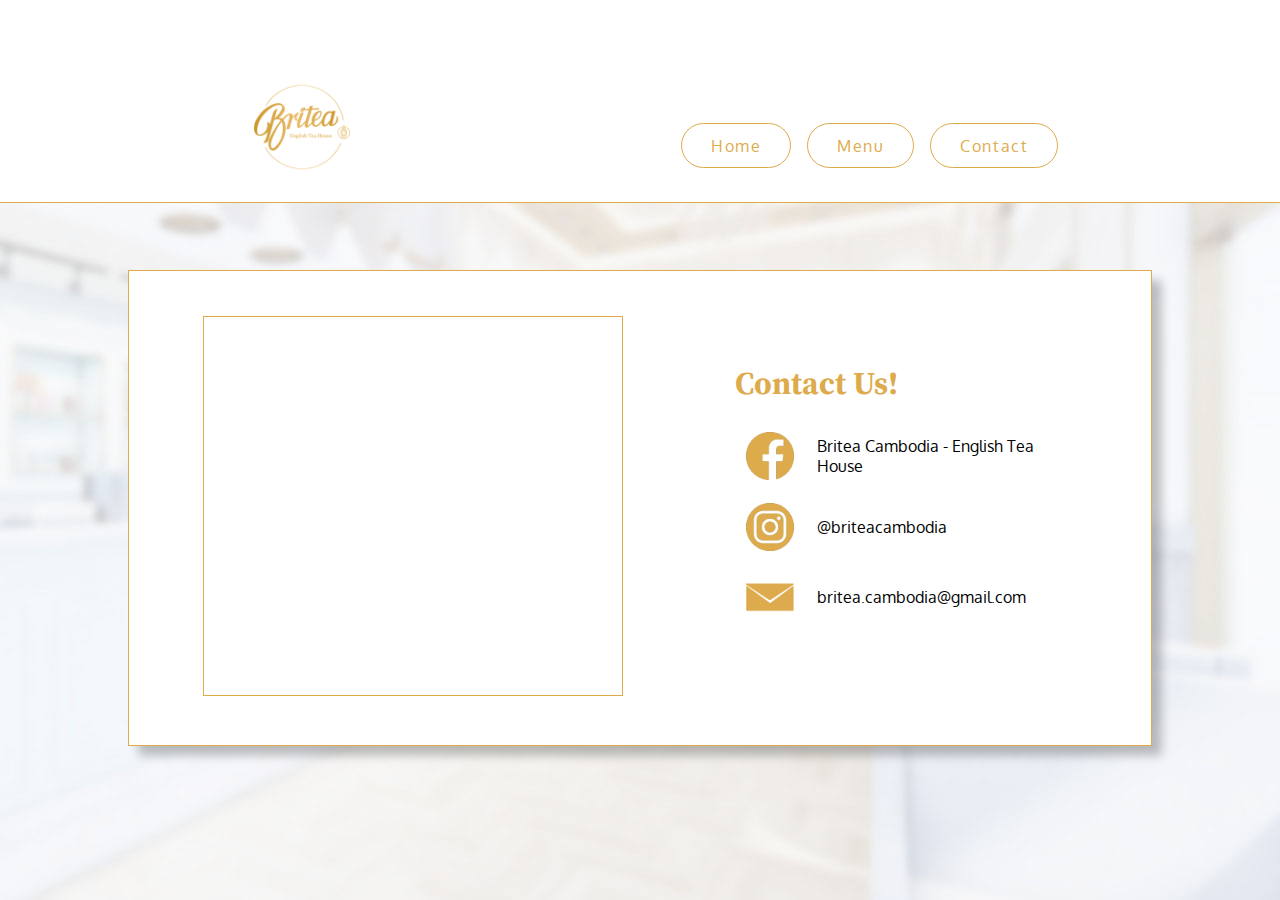
<file: desktop-contact.html>
<!DOCTYPE html>
<html lang="en-US">
  <head>
    <title>Britea Cambodia | Menu</title>
    <meta name="description" content="Britea English Tea House now open in Phnom Penh, Cambodia! Enjoy quality Twinnings tea in an elegant atmosphere.">
    <meta name="keywords" content="britea,britea cambodia,britea english tea hoouse,tea house,british tea,english tea,coffee,tea shop nearby,tea shop phnom penh,tea house phnom penh,tea house cambodia,tea cambodia,cafe nearby,cafes nearby,tea house cambodia,twinnings,twinnings cambodia,twinnings phnom penh">
    <link rel="stylesheet" media="screen and (min-width: 1025px)" href="britea-desktop.css">
    <link rel="stylesheet" media="screen and (max-width: 1024px)" href="britea-mobile.css">
    <link rel="stylesheet" media="screen and (max-width: 480px)" href="britea-mobile.css">
    <meta name="viewport" content="width=device-width, initial-scale=1.0">
    <link rel="icon" href="logo-transparent.png">
    <link href="https://fonts.googleapis.com/css?family=Source+Serif+Pro&display=swap" rel="stylesheet">
    <link href="https://fonts.googleapis.com/css?family=Open+Sans&display=swap" rel="stylesheet">
    <link href="https://fonts.googleapis.com/css?family=Oxygen&display=swap" rel="stylesheet">
    <link href="https://fonts.googleapis.com/css?family=Noto+Serif&display=swap" rel="stylesheet">
    <script src="britea-mobile.js"></script>
  </head>
  <style>
    body {
      background: url('rendered-shop-img-blurred-filtered.jpg');

      background-size: cover;

      flex-direction: column;
      align-items: center;
    }
    .center-container-desktop {
      display: flex;
      justify-content: center;
      align-items: center;
      background: white;
      margin-top: 30vmin;
      width: 80vmax;
      border: 0.125vmin solid var(--britea-yellow);
      box-shadow: .75vmax .75vmax .75vmax rgba(0,0,0,.25);
    }
      .map-container {

        margin: 3.5vmax 2.5vmax;
        background: white;
      }
      .contact-info-container {
        display: flex;
        background: white;
        min-width: 25vmax;
        flex-direction: column;

        background: white;
        padding: 2.5vmax;

      }
        .social-items-container {
          display: flex;
          flex-direction: column;
          margin-top: 1.25vmax;

        }
          .social-link-desktop {
            display: flex;
            align-items: center;
            font-family: var(--subhead);
            max-width: 25vmax;
            text-decoration: none;
            color: black;
            transition: .2s;

            padding: 1.25vmin;
          }

            .social-link-desktop:hover {
              background: var(--britea-yellow);
              color: white;

            }
            .social-icon-desktop {
              max-width: 3.75vmax;
              margin-right: 2.5vmin;

            }
  </style>
  <body>
    <div class="parent-container" id="home">  <!--- top most container --->
      <div class="header-container-desktop">  <!--- display: none; on mobile --->
        <div class="logo-container">
          <img src="logo-transparent.png" id="logo">
        </div>
        <div class="navbar">
          <a href="index.html" class="option">Home</a>
          <div class="dropdown">
            <a href="desktop-menu.html" class="option">Menu</a>​​ <!--- equivalent to dropbtn --->
              <div class="dropdown-content">
                <ul>
                  <li><a class="category" href="desktop-menu.html#menu-milk-tea">Milk Tea</a></li>
                  <li><a class="category" href="desktop-menu.html#menu-fruit-tea">Fruit Tea</a></li>
                  <li><a class="category" href="desktop-menu.html#menu-foam-tea">Foam Tea</a></li>
                  <li><a class="category" href="desktop-menu.html#menu-flavored-tea">Flavored Tea</a></li>
                  <li><a class="category" href="desktop-menu.html#menu-milkaholic">Milkaholic</a></li>
                </ul>
              </div>
          </div>
          <a href="#contact" class="option">Contact</a>
        </div>
        </div>

        <!--- g-lvn ends here --->
        <!--- vuth code ends here --->
    </div>
    <div class="center-container-desktop">  <!--- parent conttainer for desktop --->
      <div class="map-container">
        <iframe src="https://www.google.com/maps/embed?pb=!1m18!1m12!1m3!1d3908.685631856596!2d104.89405793517008!3d11.57437925677584!2m3!1f0!2f0!3f0!3m2!1i1024!2i768!4f13.1!3m3!1m2!1s0x310951022afb9ac9%3A0xb40bb8b167a9cd4b!2sBritea+Cambodia+-+Toul+Kork+Branch!5e0!3m2!1sen!2skh!4v1565926940480!5m2!1sen!2skh" width="420" height="380" frameborder="0" style="border: .125vmin solid var(--britea-yellow);" allowfullscreen></iframe>
      </div>
      <div class="contact-info-container" style="margin-left: 3.75vmax;" id="contact">
        <h1 class="head-text">
          Contact Us!
        </h1>
        <div class="social-items-container">
          <a class="social-link-desktop" href="https://web.facebook.com/pg/briteacambodia/" target="_blank">
            <img src="fbicon.png" class="social-icon-desktop">
            Britea Cambodia - English Tea House
          </a>
          <a class="social-link-desktop" href="https://www.instagram.com/briteacambodia/" target="_blank">
            <img src="igicon.png" class="social-icon-desktop">
            @briteacambodia
          </a>
          <a class="social-link-desktop" href="mailto:britea.cambodia@gmail.com" target="_blank">
            <img src="mailicon.png" class="social-icon-desktop">
            <p>britea.cambodia@gmail.com</p
          </a>

        </div>


      </div>
    </div>

    <script>
      function openNav() {
        document.getElementById('nav').style.height = "100%";
      }
      function closeNav() {
        document.getElementById('nav').style.height = "0%";
      }
    </script>
  </body>
</html>
</file>
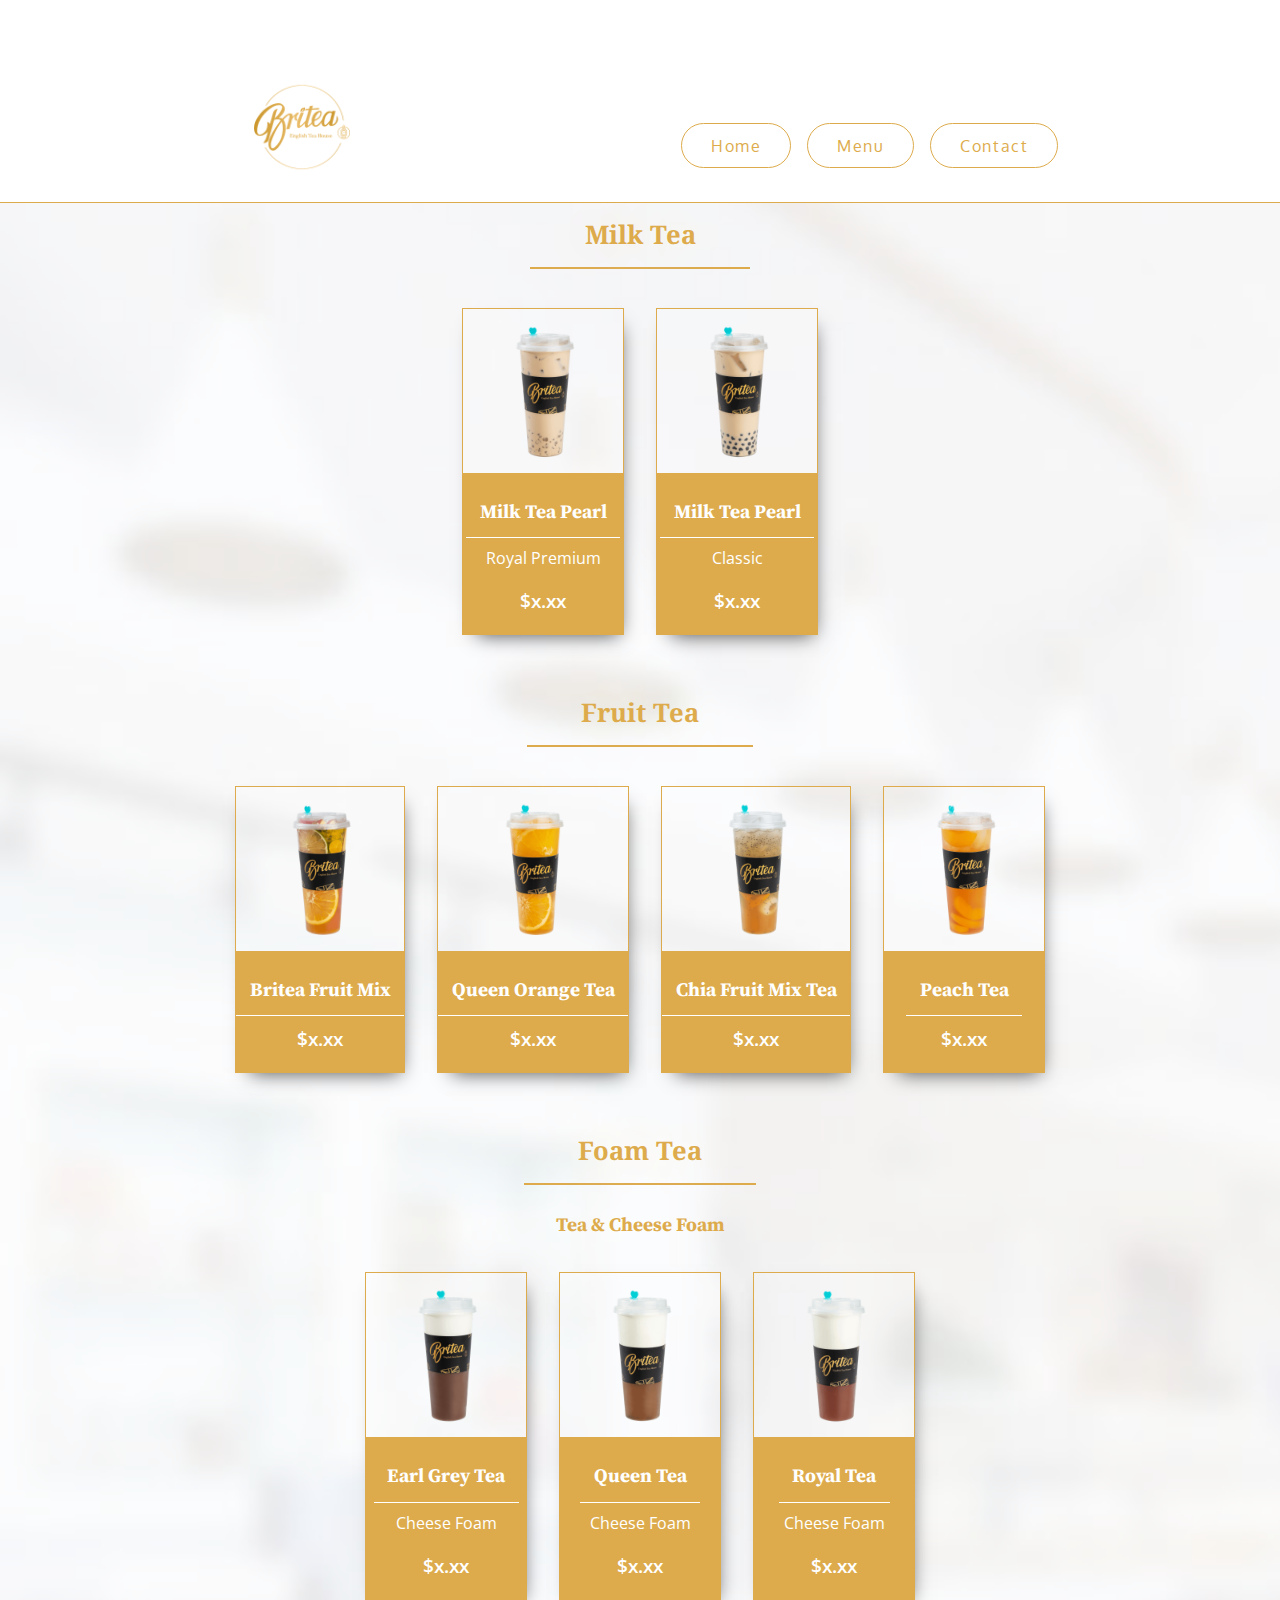
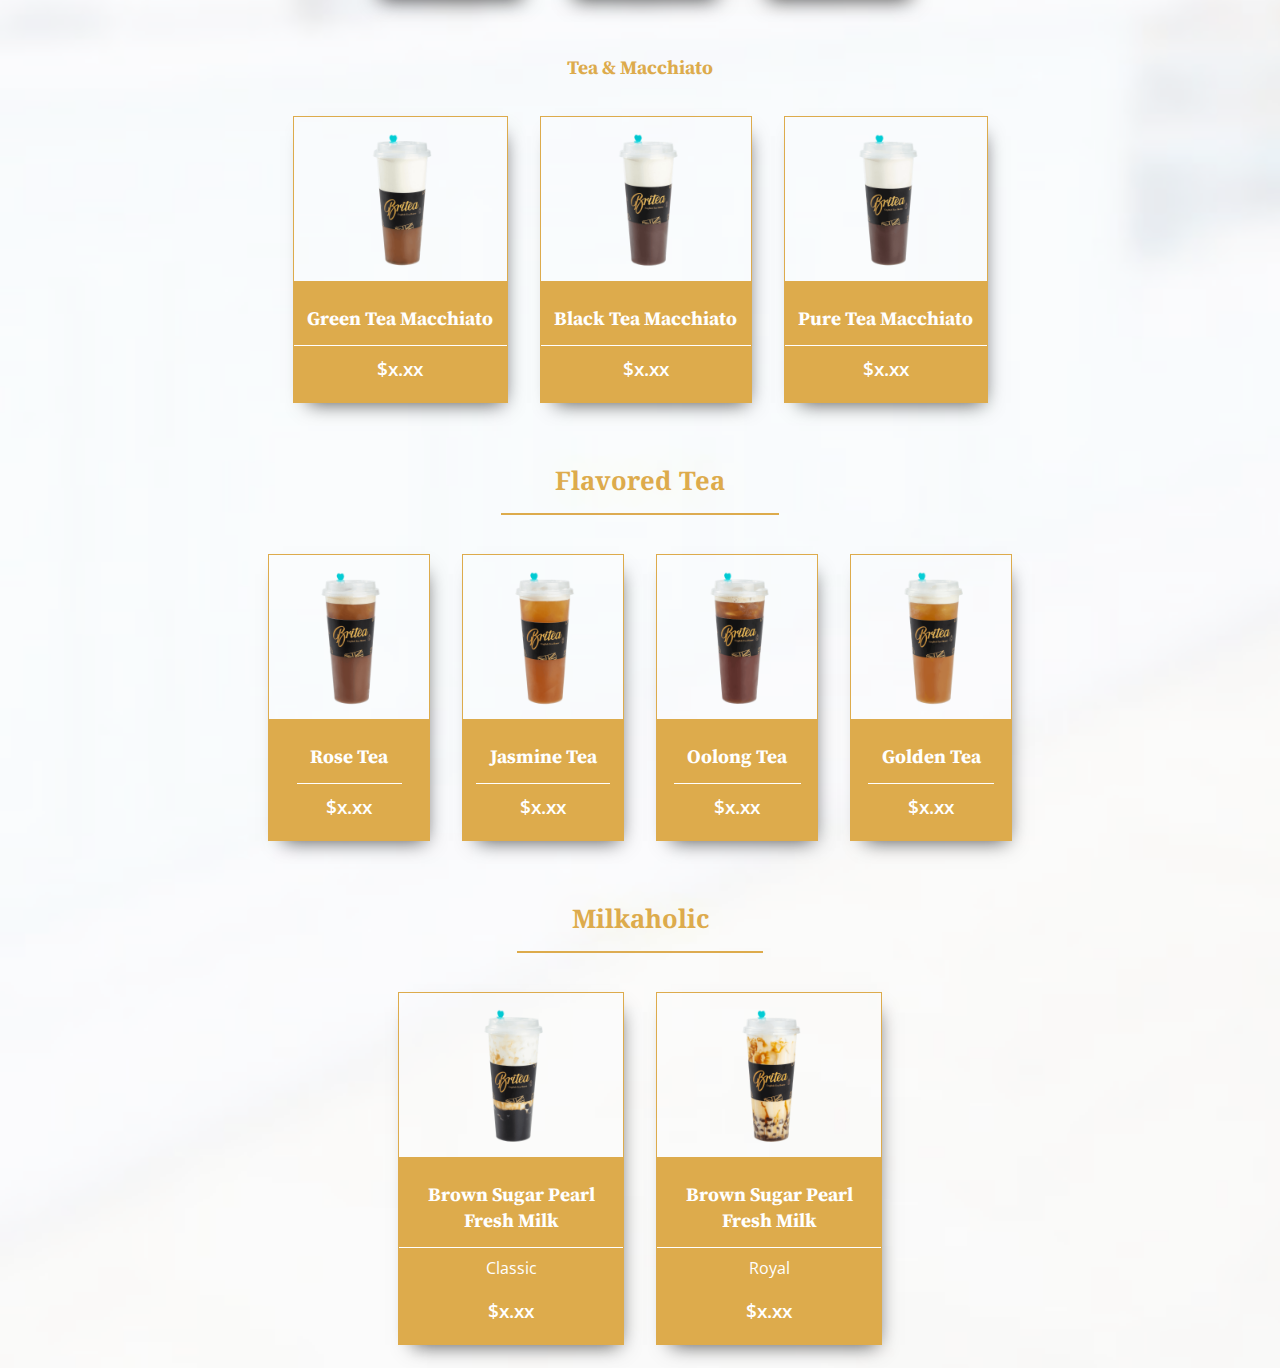
<file: desktop-menu.html>
<!DOCTYPE html>
<html lang="en-US">
  <head>
    <title>Britea Cambodia | Menu</title>
    <meta name="description" content="Britea English Tea House now open in Phnom Penh, Cambodia! Enjoy quality Twinnings tea in an elegant atmosphere.">
    <meta name="keywords" content="britea,britea cambodia,britea english tea hoouse,tea house,british tea,english tea,coffee,tea shop nearby,tea shop phnom penh,tea house phnom penh,tea house cambodia,tea cambodia,cafe nearby,cafes nearby,tea house cambodia,twinnings,twinnings cambodia,twinnings phnom penh">
    <link rel="stylesheet" media="screen and (min-width: 1025px)" href="britea-desktop.css">
    <link rel="stylesheet" media="screen and (max-width: 1024px)" href="britea-mobile.css">
    <link rel="stylesheet" media="screen and (max-width: 480px)" href="britea-mobile.css">
    <meta name="viewport" content="width=device-width, initial-scale=1.0">
    <link rel="icon" href="logo-transparent.png">
    <link href="https://fonts.googleapis.com/css?family=Source+Serif+Pro&display=swap" rel="stylesheet">
    <link href="https://fonts.googleapis.com/css?family=Open+Sans&display=swap" rel="stylesheet">
    <link href="https://fonts.googleapis.com/css?family=Oxygen&display=swap" rel="stylesheet">
    <link href="https://fonts.googleapis.com/css?family=Noto+Serif&display=swap" rel="stylesheet">
    <script src="britea-mobile.js"></script>
  </head>
  <style>
    body {
      background: url('rendered-shop-img-blurred-filtered.jpg');
      background-size: cover;
      flex-direction: column;
    }
    .center-container-desktop {
      display: flex;
      flex-direction: column;
      justify-content: space-around;
      align-items: space-around;
      /*border: 1px green solid;  /* debug */
      justify-content: center;
      margin-top: 20vmin;
      width: 100vmax;
    }
    .menu-section-container {
      display: flex;
      flex-direction: column;
      justify-content: center;
      align-items: center;
      background: rgba(255,255,255,.5);
      /*border: 1px solid yellow; /* debug */
    }
    .menu-parent-container {
      display: flex;
      flex-direction: row;
      /*border: 1px solid purple; /* debug */
    }
      #menu-foam-tea {  /* independent changes to this one required */
        margin-bottom: -.5vmax;
      }
      .heading-big {
        display: flex;

        padding: .75vmax;
        padding-top: 12.5vmax;
        margin-bottom: 1.25vmax;
        border-bottom: 0.25vmin solid #DDAB4C;
        margin-top: -10vmax;
      }
        .heading-big-text {
          border-radius: 1.25vmax;
          font-size: 2vmax;
          color: #DDAB4C;
          font-family: 'Noto Serif', serif;
          padding: .25vmin 3.5vmax;
          margin: .25vmax 0;
          border-radius: 2.5vmax;
          text-shadow: -2px 0px 50px rgba(244,228,198, 1);
        }
      .heading-small {
        font-size: 1.5vmax;
        color: #DDAB4C;
        padding: 1vmax;
        padding-top: 2.5vmax;
        font-family: 'Source Serif Pro', serif;
      }
      .menu-container {
        display: flex;
        background: rgba(255,255,255,.125);
        margin: 2.5vmin 1.25vmax;
        flex-direction: column;
        align-items: center;
        justify-content: center;
        height: 100%;
        -webkit-box-shadow: 5px 10px 19px -10px rgba(0,0,0,0.71);
        -moz-box-shadow: 5px 10px 19px -10px rgba(0,0,0,0.71);
        box-shadow: 5px 10px 19px -10px rgba(0,0,0,0.71);
        /*border: 1px blue solid; /* debug */
        border: 0.125vmin solid #DDAB4C;
      }
        .menu-item {
          /*border: 1px red solid; /* debug */
        }
          .menu-pic {
            max-width: 12.5vmax;
            min-height: 12.5vmin;
            /*border: 1px grey solid; /* debug */
          }
          .desc-container {
            display: flex;
            flex-direction: column;
            align-items: center;
            justify-content: center;
            background: rgba(221,171,76,1);
            color: white;
            width: 100%;
            min-height: 50%;
            text-align: center;
          }
            .item-name {
              font-family: 'Source Serif Pro', serif;
              margin-top: 1.25vmin;
              padding: 1.5vmin;
              border-bottom: 0.125vmin solid white;
              font-size: 1.5vmax;
              max-width: 17.5vmax;
            }
            .item-subname {
              font-family: 'Open Sans', sans-serif;
              padding: 1vmin;
              font-size: 1.25vmax;
            }
            .item-price {
              font-family: 'Open Sans', sans-serif;
              font-size: 1.5vmax;
              font-weight: 600;
              padding: 1vmin;
              margin-bottom: 1.25vmin;
            }
  </style>
  <body>
    <div class="parent-container" id="home">  <!--- top most container --->
      <div class="header-container-desktop">  <!--- display: none; on mobile --->
        <div class="logo-container">
          <img src="logo-transparent.png" id="logo">
        </div>
        <div class="navbar">
          <a href="index.html" class="option">Home</a>
          <div class="dropdown">
            <a href="#" class="option">Menu</a>​​ <!--- equivalent to dropbtn --->
              <div class="dropdown-content">
                <ul>
                  <li><a class="category" href="desktop-menu.html#menu-milk-tea">Milk Tea</a></li>
                  <li><a class="category" href="desktop-menu.html#menu-fruit-tea">Fruit Tea</a></li>
                  <li><a class="category" href="desktop-menu.html#menu-foam-tea">Foam Tea</a></li>
                  <li><a class="category" href="desktop-menu.html#menu-flavored-tea">Flavored Tea</a></li>
                  <li><a class="category" href="desktop-menu.html#menu-milkaholic">Milkaholic</a></li>
                </ul>
              </div>
          </div>
          <a href="desktop-contact.html" class="option">Contact</a>
        </div>
        </div>

        <!--- g-lvn ends here --->
        <!--- vuth code ends here --->
    </div>
    <div class="center-container-desktop">  <!--- parent container for desktop --->
        <!--- menu starts here --->
    <div class="menu-section-container">
      <!--- Milk Tea --->
    <div class="heading-big" id="menu-milk-tea"><h1 class="heading-big-text">Milk Tea</h1></div>  <!--- heading-big-text is used as anchor --->
      <div class="menu-parent-container">
        <div class="menu-container">  <!--- starting here constitudes 1 menu item --->
          <div class="menu-item">
            <img src="M1.png" class="menu-pic">
          </div>
          <div class="desc-container">
            <h2 class="item-name">
              Milk Tea Pearl
            </h2>
            <p class="item-subname">
              Royal Premium
            </p>
            <p class="item-price">
              $x.xx
            </p>
          </div>
        </div>  <!--- ending here is 1 menu item --->
        <div class="menu-container">  <!--- starting here constitudes 1 menu item --->
          <div class="menu-item">
            <img src="M3.png" class="menu-pic">
          </div>
          <div class="desc-container">
            <h2 class="item-name">
              Milk Tea Pearl
            </h2>
            <p class="item-subname">
              Classic
            </p>
            <p class="item-price">
              $x.xx
            </p>
          </div>
        </div>  <!--- ending here is 1 menu item --->
      </div>
      <!--- Milk Tea end --->
    </div>
    <div class="menu-section-container">
      <div class="heading-big" id="menu-fruit-tea"><h1 class="heading-big-text">Fruit Tea</h1></div>
      <div class="menu-parent-container">
      <!--- Fruit Tea --->
      <div class="menu-container">  <!--- starting here constitudes 1 menu item --->
        <div class="menu-item">
          <img src="F1.png" class="menu-pic">
        </div>
        <div class="desc-container">
          <h2 class="item-name">
            Britea Fruit Mix
          </h2>
          <p class="item-price">
            $x.xx
          </p>
        </div>
      </div>  <!--- ending here is 1 menu item --->
      <div class="menu-container">  <!--- starting here constitudes 1 menu item --->
        <div class="menu-item">
          <img src="F2.png" class="menu-pic">
        </div>
        <div class="desc-container">
          <h2 class="item-name">
            Queen Orange Tea
          </h2>
          <p class="item-price">
            $x.xx
          </p>
        </div>
      </div>  <!--- ending here is 1 menu item --->
      <div class="menu-container">  <!--- starting here constitudes 1 menu item --->
        <div class="menu-item">
          <img src="F3.png" class="menu-pic">
        </div>
        <div class="desc-container">
          <h2 class="item-name">
            Chia Fruit Mix Tea
          </h2>
          <p class="item-price">
            $x.xx
          </p>
        </div>
      </div>  <!--- ending here is 1 menu item --->
      <div class="menu-container">  <!--- starting here constitudes 1 menu item --->
        <div class="menu-item">
          <img src="F4.png" class="menu-pic">
        </div>
        <div class="desc-container">
          <h2 class="item-name">
            Peach Tea
          </h2>
          <p class="item-price">
            $x.xx
          </p>
        </div>
      </div>  <!--- ending here is 1 menu item --->
      </div> <!--- menu parent container ends --->
    </div>  <!--- menu section ends --->
    <div class="menu-section-container">
      <div class="heading-big" id="menu-foam-tea"><h1 class="heading-big-text">Foam Tea</h1></div>
      <h2 class="heading-small">Tea & Cheese Foam</h2>
      <div class="menu-parent-container">
      <!--- Foam Tea --->
      <div class="menu-container">  <!--- starting here constitudes 1 menu item --->
        <div class="menu-item">
          <img src="C1.png" class="menu-pic">
        </div>
        <div class="desc-container">
          <h2 class="item-name">
            Earl Grey Tea
          </h2>
          <p class="item-subname">
            Cheese Foam
          </p>
          <p class="item-price">
            $x.xx
          </p>
        </div>
      </div>  <!--- ending here is 1 menu item --->
      <div class="menu-container">  <!--- starting here constitudes 1 menu item --->
        <div class="menu-item">
          <img src="C2.png" class="menu-pic">
        </div>
        <div class="desc-container">
          <h2 class="item-name">
            Queen Tea
          </h2>
          <p class="item-subname">
            Cheese Foam
          </p>
          <p class="item-price">
            $x.xx
          </p>
        </div>
      </div>  <!--- ending here is 1 menu item --->
      <div class="menu-container">  <!--- starting here constitudes 1 menu item --->
        <div class="menu-item">
          <img src="C3.png" class="menu-pic">
        </div>
        <div class="desc-container">
          <h2 class="item-name">
            Royal Tea
          </h2>
          <p class="item-subname">
            Cheese Foam
          </p>
          <p class="item-price">
            $x.xx
          </p>
        </div>
      </div>  <!--- ending here is 1 menu item --->
      </div> <!--- menu parent container ends --->
    </div>  <!--- menu section ends --->

    <div class="menu-section-container">
      <h2 class="heading-small">Tea & Macchiato</h2>  <!--- no pic yet as of 13 Jun --->
      <div class="menu-parent-container">
      <!--- Foam Tea --->
      <div class="menu-container">  <!--- starting here constitudes 1 menu item --->
        <div class="menu-item">
          <img src="MC1.png" class="menu-pic">
        </div>
        <div class="desc-container">
          <h2 class="item-name">
            Green Tea Macchiato
          </h2>
          <p class="item-price">
            $x.xx
          </p>
        </div>
      </div>  <!--- ending here is 1 menu item --->
      <div class="menu-container">  <!--- starting here constitudes 1 menu item --->
        <div class="menu-item">
          <img src="MC3.png" class="menu-pic">
        </div>
        <div class="desc-container">
          <h2 class="item-name">
            Black Tea Macchiato
          </h2>
          <p class="item-price">
            $x.xx
          </p>
        </div>
      </div>  <!--- ending here is 1 menu item --->
      <div class="menu-container">  <!--- starting here constitudes 1 menu item --->
        <div class="menu-item">
          <img src="MC4.png" class="menu-pic">
        </div>
        <div class="desc-container">
          <h2 class="item-name">
            Pure Tea Macchiato
          </h2>
          <p class="item-price">
            $x.xx
          </p>
        </div>
      </div>  <!--- ending here is 1 menu item --->
      </div> <!--- menu parent container ends --->
    </div>  <!--- menu section ends --->

    <div class="menu-section-container">
      <div class="heading-big" id="menu-flavored-tea"><h1 class="heading-big-text">Flavored Tea</h1></div>
      <div class="menu-parent-container">
      <!--- Fruit Tea --->
      <div class="menu-container">  <!--- starting here constitudes 1 menu item --->
        <div class="menu-item">
          <img src="FT1.png" class="menu-pic">
        </div>
        <div class="desc-container">
          <h2 class="item-name">
            Rose Tea
          </h2>
          <p class="item-price">
            $x.xx
          </p>
        </div>
      </div>  <!--- ending here is 1 menu item --->
      <div class="menu-container">  <!--- starting here constitudes 1 menu item --->
        <div class="menu-item">
          <img src="FT2.png" class="menu-pic">
        </div>
        <div class="desc-container">
          <h2 class="item-name">
            Jasmine Tea
          </h2>
          <p class="item-price">
            $x.xx
          </p>
        </div>
      </div>  <!--- ending here is 1 menu item --->
      <div class="menu-container">  <!--- starting here constitudes 1 menu item --->
        <div class="menu-item">
          <img src="FT3.png" class="menu-pic">
        </div>
        <div class="desc-container">
          <h2 class="item-name">
            Oolong Tea
          </h2>
          <p class="item-price">
            $x.xx
          </p>
        </div>
      </div>  <!--- ending here is 1 menu item --->
      <div class="menu-container">  <!--- starting here constitudes 1 menu item --->
        <div class="menu-item">
          <img src="FT4.png" class="menu-pic">
        </div>
        <div class="desc-container">
          <h2 class="item-name">
            Golden Tea
          </h2>
          <p class="item-price">
            $x.xx
          </p>
        </div>
      </div>  <!--- ending here is 1 menu item --->
      </div> <!--- menu parent container ends --->
    </div>  <!--- menu section ends --->

    <div class="menu-section-container">
      <!--- Milk Tea --->
      <div class="heading-big" id="menu-milkaholic"><h1 class="heading-big-text">Milkaholic</h1></div> <!--- heading-big is used as anchor --->
      <div class="menu-parent-container">
        <div class="menu-container">  <!--- starting here constitudes 1 menu item --->
          <div class="menu-item">
            <img src="BS1.png" class="menu-pic">
          </div>
          <div class="desc-container">
            <h2 class="item-name">
              Brown Sugar Pearl Fresh Milk
            </h2>
            <p class="item-subname">
              Classic
            </p>
            <p class="item-price">
              $x.xx
            </p>
          </div>
        </div>  <!--- ending here is 1 menu item --->
        <div class="menu-container">  <!--- starting here constitudes 1 menu item --->
          <div class="menu-item">
            <img src="BS3.png" class="menu-pic">
          </div>
          <div class="desc-container">
            <h2 class="item-name">
              Brown Sugar Pearl Fresh Milk
            </h2>
            <p class="item-subname">
              Royal
            </p>
            <p class="item-price">
              $x.xx
            </p>
          </div>
        </div>  <!--- ending here is 1 menu item --->
      </div>
      <!--- Milk Tea end --->
    </div>

    <script>
      function openNav() {
        document.getElementById('nav').style.height = "100%";
      }
      function closeNav() {
        document.getElementById('nav').style.height = "0%";
      }
    </script>
  </body>
</html>
</file>
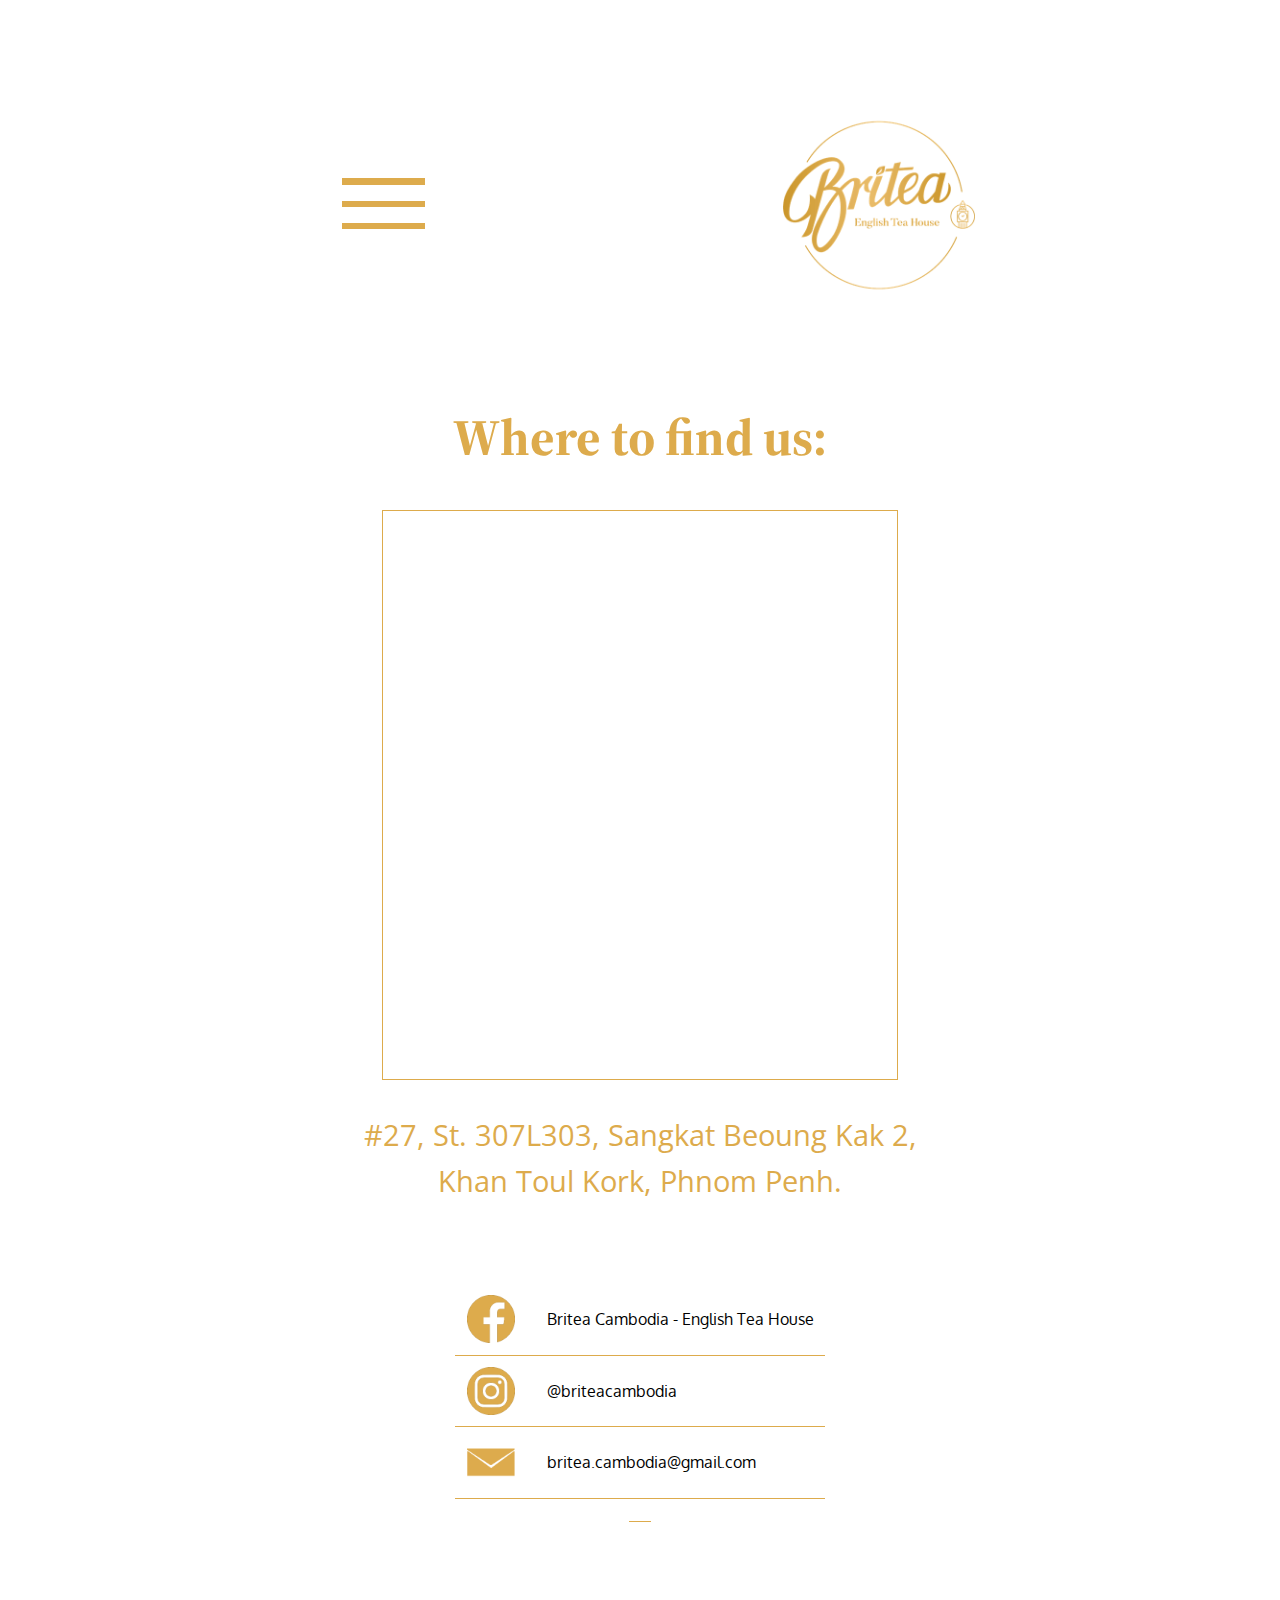
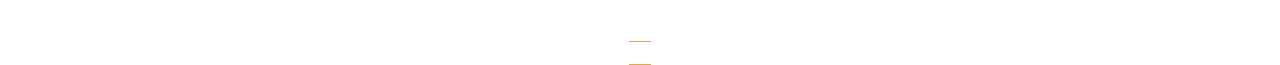
<file: mobile-contact.html>
<!DOCTYPE html>
<html lang="en-US">
  <head>
    <title>Britea Cambodia</title>
    <meta name="description" content="Britea English Tea House now open in Phnom Penh, Cambodia! Enjoy quality Twinnings tea in an elegant atmosphere.">
    <meta name="keywords" content="britea,britea cambodia,britea english tea hoouse,tea house,british tea,english tea,coffee,tea shop nearby,tea shop phnom penh,tea house phnom penh,tea house cambodia,tea cambodia,cafe nearby,cafes nearby,tea house cambodia,twinnings,twinnings cambodia,twinnings phnom penh">
    <link rel="stylesheet" media="screen and (max-width: 1024px)" href="britea-tablet.css">
    <link rel="stylesheet" media="screen and (min-width: 1025px)" href="britea-tablet.css">
    <link rel="stylesheet" media="screen and (max-width: 480px)" href="britea-mobile.css">
    <meta name="viewport" content="width=device-width, initial-scale=1.0">
    <link rel="icon" href="logo-transparent.png">
    <link href="https://fonts.googleapis.com/css?family=Source+Serif+Pro&display=swap" rel="stylesheet">
    <link href="https://fonts.googleapis.com/css?family=Open+Sans&display=swap" rel="stylesheet">
    <link href="https://fonts.googleapis.com/css?family=Oxygen&display=swap" rel="stylesheet">
    <script src="britea-mobile.js"></script>
  </head>
  <style>
  /* to differentiate from index.html */
  body {
    background: white;
  }

  /* differentiation end */
  .contact-container-mobile { /* increases white space for both tablet and smartphone */
    margin-bottom: 7.5vmax;
  }
  .social-items-container {
    display: flex;
    flex-direction: column;
    margin-top: 5vmax;

  }
    .social-link-mobile {
      display: flex;
      align-items: center;
      font-family: var(--subhead);
      max-width: 75vmin;
      text-decoration: none;
      color: black;
      border-bottom: 0.125vmin solid var(--britea-yellow);
      transition: .2s;
      font-size: 12pt;
      padding: 1.25vmin;
    }

      .social-link-mobile:hover {
        background: var(--britea-yellow);
        color: white;

      }
      .social-icon-mobile {
        max-width: 3.75vmax;
        margin-right: 2.5vmax;
      }
      .content-text-contact {
        text-align: center;
        font-size: 2.25vmax;
        font-family: 'Open Sans', sans-serif;
        margin: 1.25vmax;
        color: #DDAB4C;
        line-height: 1.6;
        max-width: 65vmin;
      }
  </style>
  <body>
    <div class="parent-container-home">
      <div class="upper-container-mobile">

        <!--- copied from G-LVN --->
          <div id="nav" class="overlay">
            <a href="#" class="closeBtn" onclick="closeNav()">X</a>
            <div class="overlay__content">
              <a href="mobile-home.html">Home</a>
              <a href="mobile-menu.html">Menu</a>
              <a href="mobile-contact.html">Contact</a>
            </div>
          </div>
          <div class="underlay">
            <a href="#" class="openBtn" onclick="openNav()">
              <div class="burger-top"></div>
              <div class="burger-mid"></div>
              <div class="burger-bottom"></div>
            </a>
          </div>
        <!--- g-lvn ends here --->



        <div class="logo-container-mobile">
          <img src="logo-transparent.png" id="logo-small-mobile">

        </div>


    </div>  <!--- upper container mobile ends here --->
    <div class="contact-container-mobile">
      <h1 class="heading-text">Where to find us:</h1>

      <div class="map-box-smartphone"> <!--- contains smartphone map --->

        <iframe src="https://www.google.com/maps/embed?pb=!1m18!1m12!1m3!1d3908.685631856596!2d104.89405793517008!3d11.57437925677584!2m3!1f0!2f0!3f0!3m2!1i1024!2i768!4f13.1!3m3!1m2!1s0x310951022afb9ac9%3A0xb40bb8b167a9cd4b!2sBritea+Cambodia+-+Toul+Kork+Branch!5e0!3m2!1sen!2skh!4v1565926940480!5m2!1sen!2skh" width="250" height="350" frameborder="0" style="border:0" allowfullscreen></iframe>

      </div>

      <div class="map-box-tablet"> <!--- contains tablet map --->

        <iframe src="https://www.google.com/maps/embed?pb=!1m18!1m12!1m3!1d3908.685631856596!2d104.89405793517008!3d11.57437925677584!2m3!1f0!2f0!3f0!3m2!1i1024!2i768!4f13.1!3m3!1m2!1s0x310951022afb9ac9%3A0xb40bb8b167a9cd4b!2sBritea+Cambodia+-+Toul+Kork+Branch!5e0!3m2!1sen!2skh!4v1565926940480!5m2!1sen!2skh" width="450" height="500" frameborder="0" style="border:0" allowfullscreen></iframe>

      </div>

      <p class="content-text-contact">
        #27, St. 307L303,
        Sangkat Beoung Kak 2,
        Khan Toul Kork, Phnom Penh.
      </p>

      <div class="social-items-container">
        <a class="social-link-mobile" href="https://web.facebook.com/pg/briteacambodia/" target="_blank">
          <img src="fbicon.png" class="social-icon-mobile">
          Britea Cambodia - English Tea House
        </a>
        <a class="social-link-mobile" href="https://www.instagram.com/briteacambodia/" target="_blank">
          <img src="igicon.png" class="social-icon-mobile">
          @briteacambodia
        </a>
        <a class="social-link-mobile" href="mailto:britea.cambodia@gmail.com" target="_blank">
          <img src="mailicon.png" class="social-icon-mobile">
          <p>britea.cambodia@gmail.com</p
        </a>

      </div>

    </div>
  </div>
    <script>
      function openNav() {
        document.getElementById('nav').style.height = "100%";
      }
      function closeNav() {
        document.getElementById('nav').style.height = "0%";
      }
    </script>
  </body>
</html>
</file>
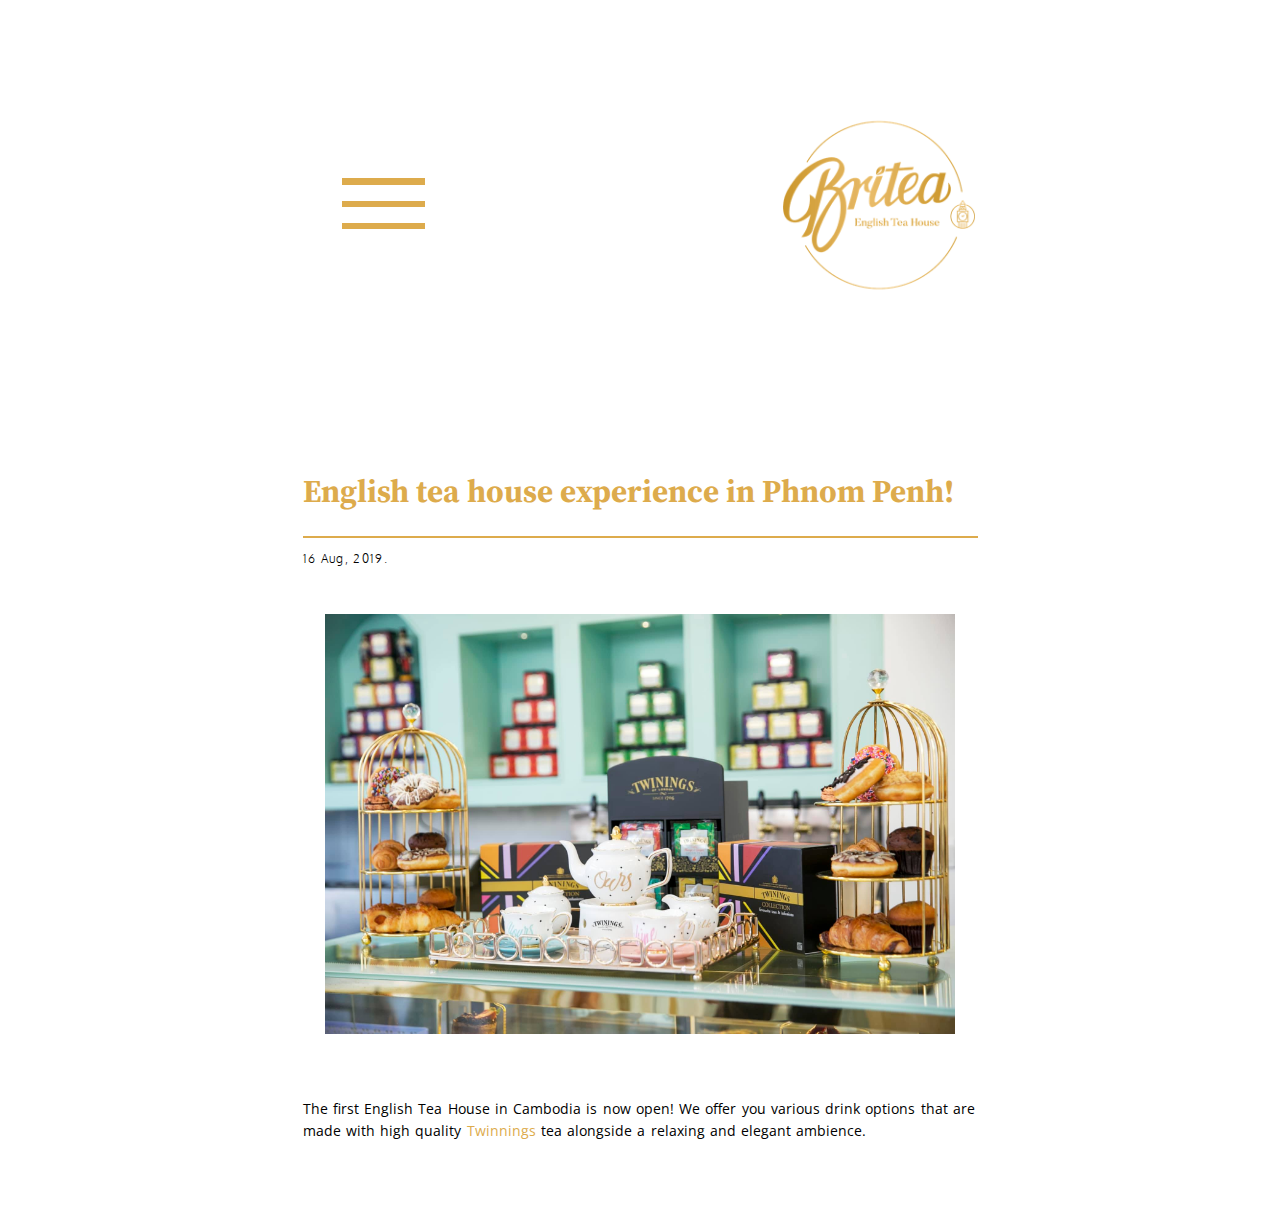
<file: mobile-home.html>
<!DOCTYPE html>
<html lang="en-US">
  <head>
    <title>Britea Cambodia</title>
    <meta name="description" content="Britea English Tea House now open in Phnom Penh, Cambodia! Enjoy quality Twinnings tea in an elegant atmosphere.">
    <meta name="keywords" content="britea,britea cambodia,britea english tea hoouse,tea house,british tea,english tea,coffee,tea shop nearby,tea shop phnom penh,tea house phnom penh,tea house cambodia,tea cambodia,cafe nearby,cafes nearby,tea house cambodia,twinnings,twinnings cambodia,twinnings phnom penh">
    <link rel="stylesheet" media="screen and (max-width: 1024px)" href="britea-tablet.css">
    <link rel="stylesheet" media="screen and (min-width: 1025px)" href="britea-tablet.css">
    <link rel="stylesheet" media="screen and (max-width: 480px)" href="britea-mobile.css">
    <meta name="viewport" content="width=device-width, initial-scale=1.0">
    <link rel="icon" href="logo-transparent.png">
    <link href="https://fonts.googleapis.com/css?family=Source+Serif+Pro&display=swap" rel="stylesheet">
    <link href="https://fonts.googleapis.com/css?family=Open+Sans&display=swap" rel="stylesheet">
    <link href="https://fonts.googleapis.com/css?family=Oxygen&display=swap" rel="stylesheet">
    <script src="britea-mobile.js"></script>
    <style>
    /* to differentiate from index.html */
    body {
      background: white;
      display: flex;
      flex-direction: column;
      align-items: center;

    }

    /* differentiation end */


    </style>
  </head>
  <body>
    <div class="parent-container-home">
      <div class="upper-container-mobile">

        <!--- copied from G-LVN --->
          <div id="nav" class="overlay">
            <a href="#" class="closeBtn" onclick="closeNav()">X</a>
            <div class="overlay__content">
              <a href="mobile-home.html">Home</a>
              <a href="mobile-menu.html">Menu</a>
              <a href="mobile-contact.html">Contact</a>
            </div>
          </div>
          <div class="underlay">
            <a href="#" class="openBtn" onclick="openNav()">
              <div class="burger-top"></div>
              <div class="burger-mid"></div>
              <div class="burger-bottom"></div>
            </a>
          </div>
        <!--- g-lvn ends here --->
        <div class="logo-container-mobile">
          <img src="logo-transparent.png" id="logo-small-mobile">
        </div>
    </div>

      <div class="contents-parent-container-mobile"> <!--- homepage contents start here --->
        <div class="alignment-1" style="margin-bottom: 5vmax;">
          <h1 class="content-head-text">English tea house experience in Phnom Penh!</h1>
          <p class="date-text">16 Aug, 2019.</p>
          <img src="./content-img/drinks-and-sweets.jpg" class="content-pic">

            <p class="content-text">The first English Tea House in Cambodia is now open! We offer you various drink options that are made with high quality <a href="https://www.twinings.co.uk" target="_blank" style="color: var(--britea-yellow); text-decoration: none;">Twinnings</a> tea alongside a relaxing and elegant ambience.</p>


        </div>
      </div>
    </div>
    <script>
      function openNav() {
        document.getElementById('nav').style.height = "100%";
      }
      function closeNav() {
        document.getElementById('nav').style.height = "0%";
      }
    </script>
  </body>
</html>
</file>
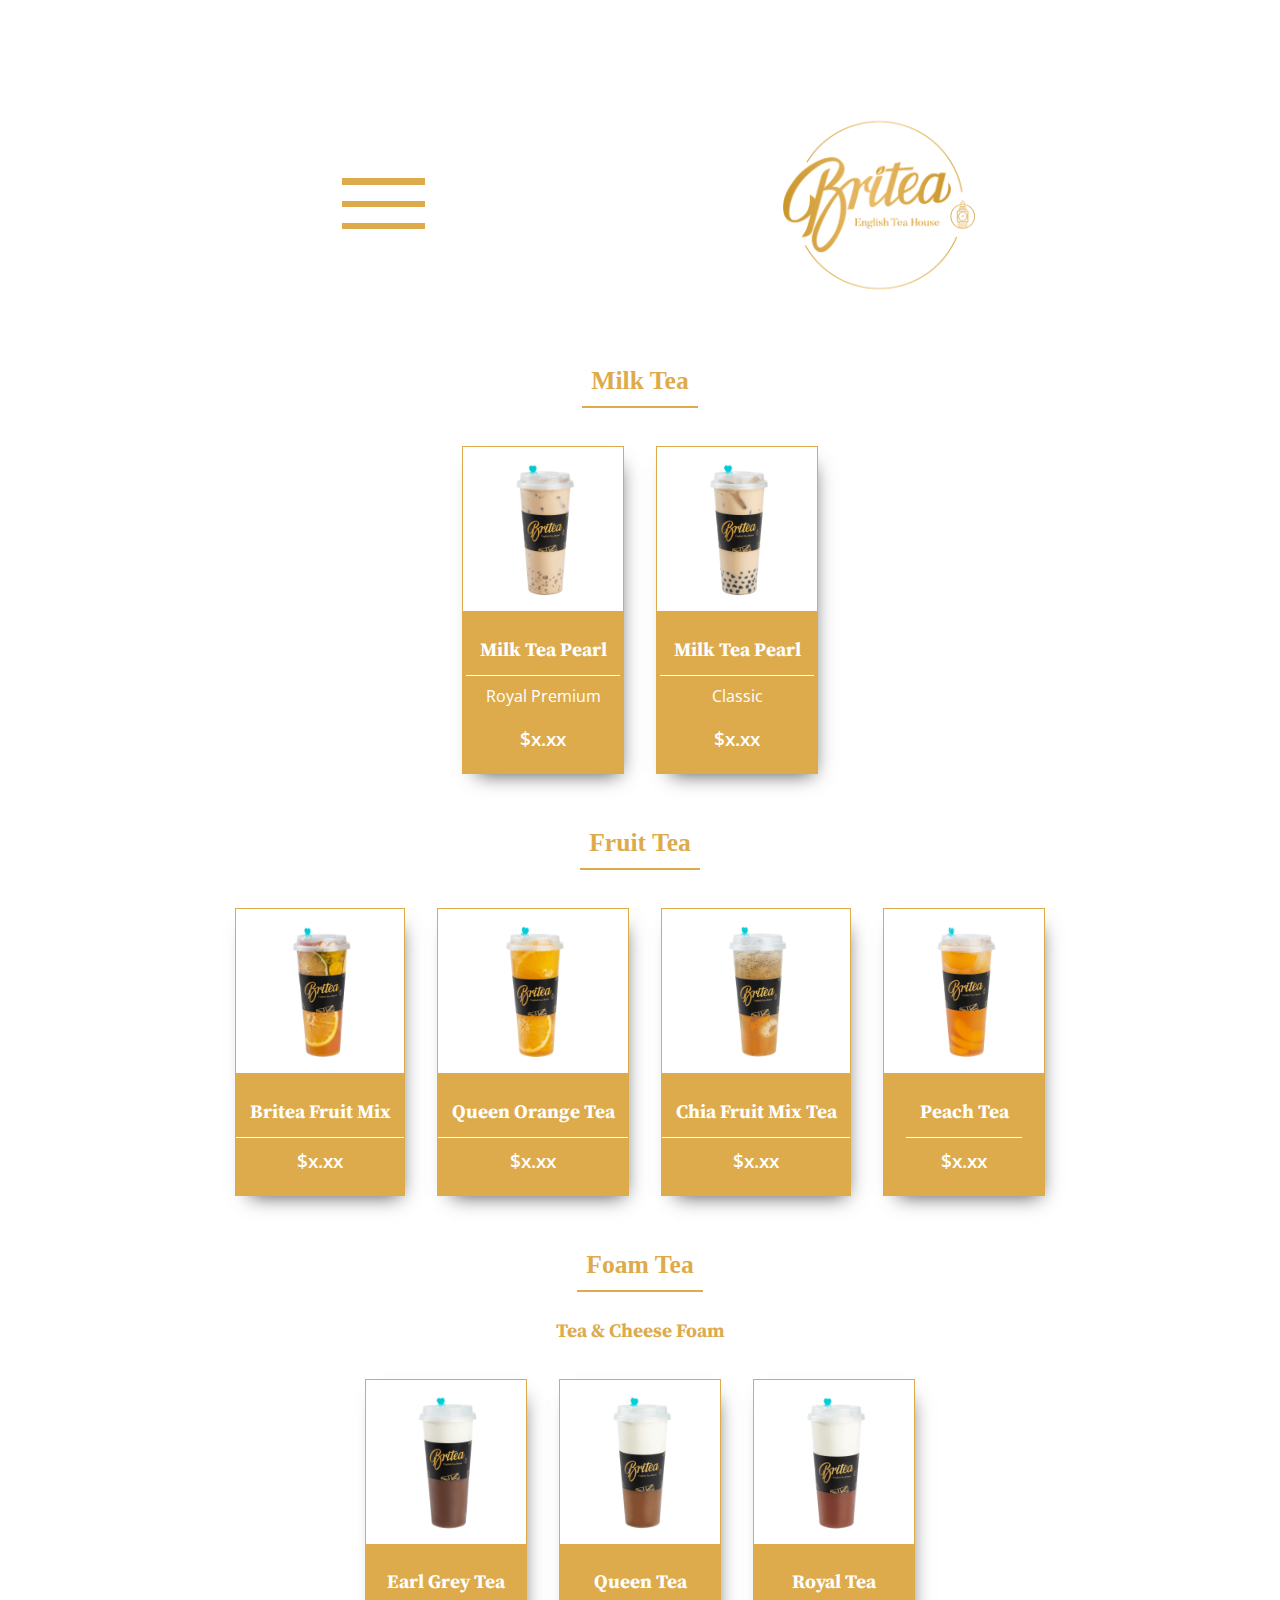
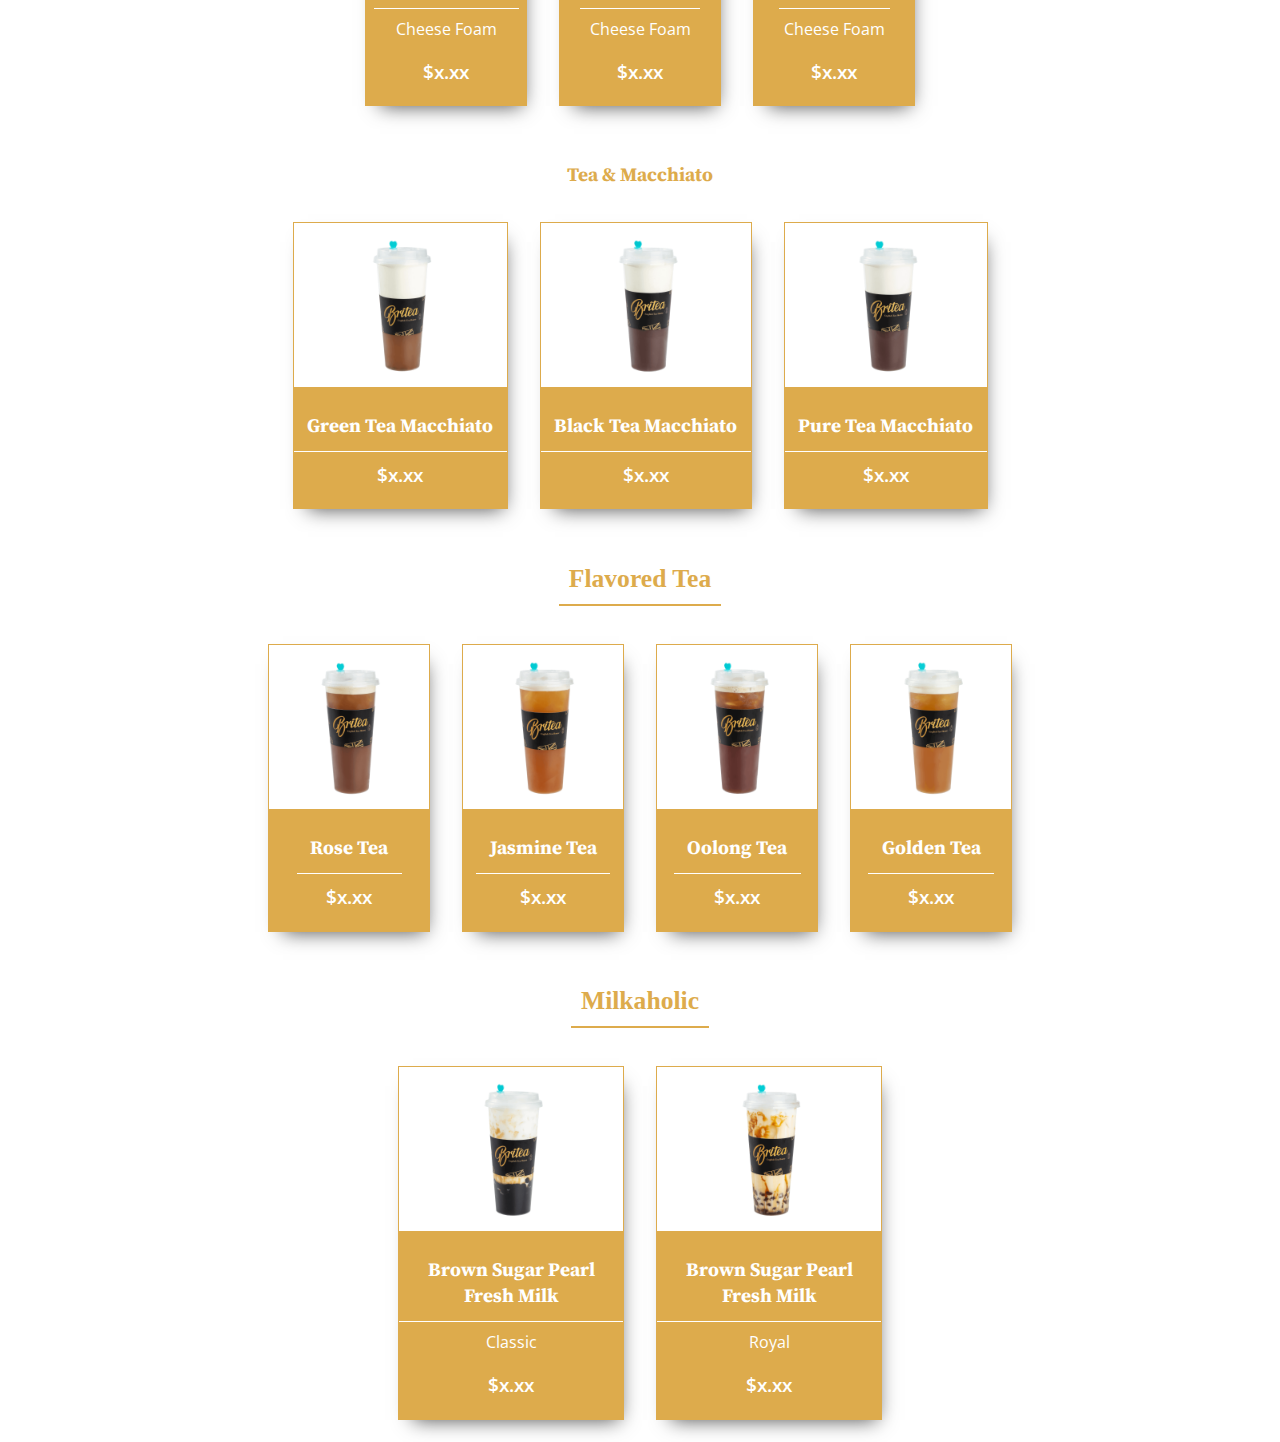
<file: mobile-menu.html>
<!DOCTYPE html>
<html lang="en-US">
  <head>
    <title>Britea Cambodia</title>
    <meta name="description" content="Britea English Tea House now open in Phnom Penh, Cambodia! Enjoy quality Twinnings tea in an elegant atmosphere.">
    <meta name="keywords" content="britea,britea cambodia,britea english tea hoouse,tea house,british tea,english tea,coffee,tea shop nearby,tea shop phnom penh,tea house phnom penh,tea house cambodia,tea cambodia,cafe nearby,cafes nearby,tea house cambodia,twinnings,twinnings cambodia,twinnings phnom penh">
    <link rel="stylesheet" media="screen and (max-width: 1024px)" href="britea-tablet.css">
    <link rel="stylesheet" media="screen and (min-width: 1025px)" href="britea-tablet.css">
    <link rel="stylesheet" media="screen and (max-width: 480px)" href="britea-mobile.css">
    <meta name="viewport" content="width=device-width, initial-scale=1.0">
    <link rel="icon" href="logo-transparent.png">
    <link href="https://fonts.googleapis.com/css?family=Source+Serif+Pro&display=swap" rel="stylesheet">
    <link href="https://fonts.googleapis.com/css?family=Open+Sans&display=swap" rel="stylesheet">
    <link href="https://fonts.googleapis.com/css?family=Oxygen&display=swap" rel="stylesheet">
    <script src="britea-mobile.js"></script>
    <style>
    /* to differentiate from index.html */
    body {
      background: white;

    }

    /* differentiation end */

    </style>
  </head>
  <body>
    <div class="parent-container-home">
      <div class="upper-container-mobile">

        <!--- copied from G-LVN --->
          <div id="nav" class="overlay">
            <a href="#" class="closeBtn" onclick="closeNav()">X</a>
            <div class="overlay__content">
              <a href="mobile-home.html">Home</a>
              <a href="mobile-menu.html">Menu</a>
              <a href="mobile-contact.html">Contact</a>
            </div>
          </div>
          <div class="underlay">
            <a href="#" class="openBtn" onclick="openNav()">
              <div class="burger-top"></div>
              <div class="burger-mid"></div>
              <div class="burger-bottom"></div>
            </a>
          </div>
        <!--- g-lvn ends here --->



        <div class="logo-container-mobile">
          <img src="logo-transparent.png" id="logo-small-mobile">

        </div>

    </div>  <!--- upper container mobile ends here --->

    <div class="menu-section-container">
      <!--- Milk Tea --->
      <h1 class="heading-big" id="menu-milk-tea">Milk Tea</h1> <!--- heading-big is used as anchor --->
      <div class="menu-parent-container">
        <div class="menu-container">  <!--- starting here constitudes 1 menu item --->
          <div class="menu-item">
            <img src="M1.png" class="menu-pic">
          </div>
          <div class="desc-container">
            <h2 class="item-name">
              Milk Tea Pearl
            </h2>
            <p class="item-subname">
              Royal Premium
            </p>
            <p class="item-price">
              $x.xx
            </p>
          </div>
        </div>  <!--- ending here is 1 menu item --->
        <div class="menu-container">  <!--- starting here constitudes 1 menu item --->
          <div class="menu-item">
            <img src="M3.png" class="menu-pic">
          </div>
          <div class="desc-container">
            <h2 class="item-name">
              Milk Tea Pearl
            </h2>
            <p class="item-subname">
              Classic
            </p>
            <p class="item-price">
              $x.xx
            </p>
          </div>
        </div>  <!--- ending here is 1 menu item --->
      </div>
      <!--- Milk Tea end --->
    </div>
    <div class="menu-section-container">
      <h1 class="heading-big" id="menu-fruit-tea">Fruit Tea</h1>
      <div class="menu-parent-container">
      <!--- Fruit Tea --->
      <div class="menu-container">  <!--- starting here constitudes 1 menu item --->
        <div class="menu-item">
          <img src="F1.png" class="menu-pic">
        </div>
        <div class="desc-container">
          <h2 class="item-name">
            Britea Fruit Mix
          </h2>
          <p class="item-price">
            $x.xx
          </p>
        </div>
      </div>  <!--- ending here is 1 menu item --->
      <div class="menu-container">  <!--- starting here constitudes 1 menu item --->
        <div class="menu-item">
          <img src="F2.png" class="menu-pic">
        </div>
        <div class="desc-container">
          <h2 class="item-name">
            Queen Orange Tea
          </h2>
          <p class="item-price">
            $x.xx
          </p>
        </div>
      </div>  <!--- ending here is 1 menu item --->
      <div class="menu-container">  <!--- starting here constitudes 1 menu item --->
        <div class="menu-item">
          <img src="F3.png" class="menu-pic">
        </div>
        <div class="desc-container">
          <h2 class="item-name">
            Chia Fruit Mix Tea
          </h2>
          <p class="item-price">
            $x.xx
          </p>
        </div>
      </div>  <!--- ending here is 1 menu item --->
      <div class="menu-container">  <!--- starting here constitudes 1 menu item --->
        <div class="menu-item">
          <img src="F4.png" class="menu-pic">
        </div>
        <div class="desc-container">
          <h2 class="item-name">
            Peach Tea
          </h2>
          <p class="item-price">
            $x.xx
          </p>
        </div>
      </div>  <!--- ending here is 1 menu item --->
      </div> <!--- menu parent container ends --->
    </div>  <!--- menu section ends --->
    <div class="menu-section-container">
      <h1 class="heading-big" id="menu-foam-tea">Foam Tea</h1>
      <h2 class="heading-small">Tea & Cheese Foam</h2>
      <div class="menu-parent-container">
      <!--- Foam Tea --->
      <div class="menu-container">  <!--- starting here constitudes 1 menu item --->
        <div class="menu-item">
          <img src="C1.png" class="menu-pic">
        </div>
        <div class="desc-container">
          <h2 class="item-name">
            Earl Grey Tea
          </h2>
          <p class="item-subname">
            Cheese Foam
          </p>
          <p class="item-price">
            $x.xx
          </p>
        </div>
      </div>  <!--- ending here is 1 menu item --->
      <div class="menu-container">  <!--- starting here constitudes 1 menu item --->
        <div class="menu-item">
          <img src="C2.png" class="menu-pic">
        </div>
        <div class="desc-container">
          <h2 class="item-name">
            Queen Tea
          </h2>
          <p class="item-subname">
            Cheese Foam
          </p>
          <p class="item-price">
            $x.xx
          </p>
        </div>
      </div>  <!--- ending here is 1 menu item --->
      <div class="menu-container">  <!--- starting here constitudes 1 menu item --->
        <div class="menu-item">
          <img src="C3.png" class="menu-pic">
        </div>
        <div class="desc-container">
          <h2 class="item-name">
            Royal Tea
          </h2>
          <p class="item-subname">
            Cheese Foam
          </p>
          <p class="item-price">
            $x.xx
          </p>
        </div>
      </div>  <!--- ending here is 1 menu item --->
      </div> <!--- menu parent container ends --->
    </div>  <!--- menu section ends --->

    <div class="menu-section-container">
      <h2 class="heading-small">Tea & Macchiato</h2>  <!--- no pic yet as of 13 Jun --->
      <div class="menu-parent-container">
      <!--- Foam Tea --->
      <div class="menu-container">  <!--- starting here constitudes 1 menu item --->
        <div class="menu-item">
          <img src="MC1.png" class="menu-pic">
        </div>
        <div class="desc-container">
          <h2 class="item-name">
            Green Tea Macchiato
          </h2>
          <p class="item-price">
            $x.xx
          </p>
        </div>
      </div>  <!--- ending here is 1 menu item --->
      <div class="menu-container">  <!--- starting here constitudes 1 menu item --->
        <div class="menu-item">
          <img src="MC3.png" class="menu-pic">
        </div>
        <div class="desc-container">
          <h2 class="item-name">
            Black Tea Macchiato
          </h2>
          <p class="item-price">
            $x.xx
          </p>
        </div>
      </div>  <!--- ending here is 1 menu item --->
      <div class="menu-container">  <!--- starting here constitudes 1 menu item --->
        <div class="menu-item">
          <img src="MC4.png" class="menu-pic">
        </div>
        <div class="desc-container">
          <h2 class="item-name">
            Pure Tea Macchiato
          </h2>
          <p class="item-price">
            $x.xx
          </p>
        </div>
      </div>  <!--- ending here is 1 menu item --->
      </div> <!--- menu parent container ends --->
    </div>  <!--- menu section ends --->

    <div class="menu-section-container">
      <h1 class="heading-big" id="menu-flavored-tea">Flavored Tea</h1>
      <div class="menu-parent-container">
      <!--- Fruit Tea --->
      <div class="menu-container">  <!--- starting here constitudes 1 menu item --->
        <div class="menu-item">
          <img src="FT1.png" class="menu-pic">
        </div>
        <div class="desc-container">
          <h2 class="item-name">
            Rose Tea
          </h2>
          <p class="item-price">
            $x.xx
          </p>
        </div>
      </div>  <!--- ending here is 1 menu item --->
      <div class="menu-container">  <!--- starting here constitudes 1 menu item --->
        <div class="menu-item">
          <img src="FT2.png" class="menu-pic">
        </div>
        <div class="desc-container">
          <h2 class="item-name">
            Jasmine Tea
          </h2>
          <p class="item-price">
            $x.xx
          </p>
        </div>
      </div>  <!--- ending here is 1 menu item --->
      <div class="menu-container">  <!--- starting here constitudes 1 menu item --->
        <div class="menu-item">
          <img src="FT3.png" class="menu-pic">
        </div>
        <div class="desc-container">
          <h2 class="item-name">
            Oolong Tea
          </h2>
          <p class="item-price">
            $x.xx
          </p>
        </div>
      </div>  <!--- ending here is 1 menu item --->
      <div class="menu-container">  <!--- starting here constitudes 1 menu item --->
        <div class="menu-item">
          <img src="FT4.png" class="menu-pic">
        </div>
        <div class="desc-container">
          <h2 class="item-name">
            Golden Tea
          </h2>
          <p class="item-price">
            $x.xx
          </p>
        </div>
      </div>  <!--- ending here is 1 menu item --->
      </div> <!--- menu parent container ends --->
    </div>  <!--- menu section ends --->

    <div class="menu-section-container">
      <!--- Milk Tea --->
      <h1 class="heading-big" id="menu-milkaholic">Milkaholic</h1> <!--- heading-big is used as anchor --->
      <div class="menu-parent-container">
        <div class="menu-container">  <!--- starting here constitudes 1 menu item --->
          <div class="menu-item">
            <img src="BS1.png" class="menu-pic">
          </div>
          <div class="desc-container">
            <h2 class="item-name">
              Brown Sugar Pearl Fresh Milk
            </h2>
            <p class="item-subname">
              Classic
            </p>
            <p class="item-price">
              $x.xx
            </p>
          </div>
        </div>  <!--- ending here is 1 menu item --->
        <div class="menu-container">  <!--- starting here constitudes 1 menu item --->
          <div class="menu-item">
            <img src="BS3.png" class="menu-pic">
          </div>
          <div class="desc-container">
            <h2 class="item-name">
              Brown Sugar Pearl Fresh Milk
            </h2>
            <p class="item-subname">
              Royal
            </p>
            <p class="item-price">
              $x.xx
            </p>
          </div>
        </div>  <!--- ending here is 1 menu item --->
      </div>
      <!--- Milk Tea end --->
    </div>

    <script>
      function openNav() {
        document.getElementById('nav').style.height = "100%";
      }
      function closeNav() {
        document.getElementById('nav').style.height = "0%";
      }
    </script>
  </body>
</html>
</file>
<file: britea-desktop.css>
:root {
  /* fonts */
  --head: 'Source Serif Pro', serif;
  --subhead: 'Oxygen', sans-serif;
  --paragraph: 'Open Sans', sans-serif;
  /* colors */
  --britea-yellow: #DDAB4C;
  /* shadows */
  --lighter-shadow:  .75vmax .75vmax .75vmax rgba(0,0,0,.25);
  /* borders */
  --britea-border: .125vmin solid #DDAB4C;
}
html {
  scroll-behavior: smooth;
}
* {
  margin: 0;
  padding: 0;
  box-sizing: border-box;
}
body {
  display: flex;
  justify-content: center;
  max-width: 100vmax;
  background: url('rendered-shop-img.jpg') center center fixed;
  background-size: cover;
}
.parent-container-home {  /* this belongs to mobile, therefore is cancelled */
  display: none;
}
  .text-container {
    display: flex;
    flex-direction: column;
    min-width: 25vmin;
    margin-top: 5vmax;
    padding: 2.5vmax;
    background: white;
    border-radius: 1.25vmax;
    /*border: 1px solid red;  /* debug */
  }
  .head-text {
    color: #DDAB4C;
    font-family: var(--head);

    max-width: 25vmax;
  }
  .subhead-text {
    font-family: var(--subhead);
  }
  .paragraph-text {
    font-family: var(--paragraph);
  }

::selection {
  background-color: #DDAB4C;
  color: white;
}
/*
  font-family: 'Source Serif Pro', serif;
  font-family: 'Open Sans', sans-serif;
  font-family: 'Oxygen', sans-serif;
  color: #DDAB4C;
*/
.parent-container {
  display: flex;
  flex-direction: column;
  align-items: center;

}


      /* desktop */
      .contents-container-desktop {
        display: flex;
        flex-direction: column;
        align-items: center;
        background: white;

        border: var(--britea-border);
        margin-top: 15vmin;
        max-width: 80vmax;
    }
      .alignment-1-desktop, .alignment-2-desktop {
        display: flex;
        width: 80vmax;
        margin-top: 2.5vmax;
        justify-content: center;


        padding: 2.5vmax;
        padding-top: .75vmax;
        padding-bottom: 3.75vmax;

      }
        .content-container {
          display: flex;
          flex-direction: column;
          margin-left: 4.25vmax;
          margin-top: 5vmax;

          /*border: 1px solid red; /* debug */
        }
          .content-head-text {
            font-family: 'Source Serif Pro', serif;
            font-size: 28px;
            max-width: 27.5vmax;
            color: var(--britea-yellow);
            padding-bottom: .25vmin;
            border-bottom: .25vmin solid var(--britea-yellow);


          }
          .date-text {
            font-family: 'Oxygen', sans-serif;
            font-weight: lighter;
            font-size: 12px;
            letter-spacing: .125vmin;
            margin-top: 1.75vmin;
          }
          .content-text {
            margin-top: 2.5vmax;
            font-family: 'Open Sans', sans-serif;
            font-size: 14px;
            word-spacing: 1.25px;
            line-height: 1.6;
            max-width: 32.5vmax;
          }



.parent-container-mobile {
  display: none;
}
  .header-container-desktop {
    display: flex;
    position: fixed;
    align-items: flex-end;
    justify-content: space-around;
    width: 100vmax;
    height: 22.5vmin;
    /*border: red 1px solid;*/
    border-bottom: 0.125vmin solid #DDAB4C;
    background: white;
    top: 0;
  }
    #logo {
      max-width: 7.5vmax;
      margin-bottom: 2.5vmin;
      margin-left: 7.5vmax;
    }
    .navbar {
      display: flex;
      margin-bottom: -1.25vmin;
      margin-right: 5vmax;
    }
      .option {
        font-family: 'Oxygen', serif;
        color: #DDAB4C;
        border: 0.125vmin #DDAB4C solid;
        background: rgba(255,255,255,0.9);
        font-size: 1.25vmax;
        letter-spacing: 0.125vmax;
        text-decoration: none;
        padding: 2.25vmax;
        padding-top: 1.25vmin;
        padding-bottom: 1.25vmin;
        margin-bottom: 5vmin;
        animation-name: nav-link;
        animation-duration: 2s;
        animation-fill-mode: forwards;
        transition: .3s;
        border-radius: 2.5vmax;
        margin-left: 1.25vmax;
      }
        @keyframes nav-link {
          0% {padding-right: 0; padding-left: 0; font-size: 0.75vmax;}

        }
        .navbar .option:hover {
          background-color: #DDAB4C;
          color: white;
          transition: .3s;
        }
        .dropdown {
          display: flex;

        }
          .dropdown-content {
            display: none;
          }
          .dropdown:hover .dropdown-content {
            display: block;
            position: absolute;
            margin-top: 5.25vmin;
            margin-left: 1.75vmax;
            margin-top: 7vmin;
            z-index: 1;
          }
            .category {
              display: flex;
              justify-content: space-between;
              min-width: 7.5vmax;
              font-size: 1vmax;
              font-family: 'Source Serif Pro', serif;
              letter-spacing: 0.05vmax;
              padding: 1.25vmin 1.25vmax;
              cursor: pointer;
              color: #DDAB4C;
              background: rgba(255,255,255,0.9);
              text-decoration: none;
              border-bottom: #DDAB4C 0.125vmin solid;
              transition: .5s;
              animation-name: category;
              animation-duration: .5s;


            }
              @keyframes category {
                0% {margin-top: -15%;}
              }
              .category:hover {
                background: #DDAB4C;
                color: white;
                margin-top: 0.75vmin;
                margin-bottom: 0.75vmin;
              }
            ul {
              list-style-type: none;
            }
            .mid-container-desktop  {
              display: flex;
              flex-direction: column;
              align-items: center;
              justify-content: flex-end;
              padding: 0;
              margin-top: 20vmin;
              width: 80vmax;
              /*border: 1px solid green; /* debug */


            }
            .banner-container {
              display: flex;

              /*border: 1px solid red; /* debug */
            }

              .image-banner {
                max-width: 50vmax;
                object-fit: contain;
                margin: 2.5vmax;


                box-shadow: .75vmax .75vmax .25vmax rgba(0,0,0,.5);
              }
              .slider-container {
                /*width: 35vmax;
                height: 26.25vmax;*/
                border: 0.125vmin solid #DDAB4C;
                overflow: hidden;

              }
                .front-image {
                  max-width: 35vmax;
                }
              .paragraph-container {
                max-width: 30vmax;
                height: 22.5vmax;
                padding: 2.5vmin;
                /*background-color: rgba(255,255,255,0.9);*/
                /*border: red 1px solid; /* debug */
                color: white;
                border-radius: 2.5vmax;
                /*border: #DDAB4C solid 0.125vmin;*/
              }
                .content-header {
                  font-family: 'Source Serif Pro', serif;
                  background: rgba(221,171,76,.9);
                  border: white 0.125vmin solid;
                  border-radius: 2.5vmin;
                  padding: 2.5vmin;
                }

    .footer-container-desktop {
      display: flex;
      position: absolute;
      bottom: -150vmin; /* debug */ /* subject to changes */
      width: 100vmax;
      align-items: flex-start;
      justify-content: center;
      border-top: 0.125vmin solid #DDAB4C;
      background: white;
      padding: 2.5vmin;
      padding-bottom: 0;
      min-height: 30vmin;
    }
      .left-box { /* contains map */
        margin: 1.25vmax;
        border: 0.125vmin #DDAB4C solid;
      }
      .mid-box {
        display: flex;
        flex-direction: column;
        padding: 1.5vmin 1.5vmax;
        margin: 1.25vmax;
        margin-left: 0;
        letter-spacing: 0.05vmax;
        max-width: 50vmax;
        color: #DDAB4C;
        font-family: 'Open Sans', sans-serif;
        line-height: 1.6;
        text-align: left;


      }
        .address {
          border-bottom: #DDAB4C solid 0.125vmin;
          padding: 1.25vmin 0;
        }
  .home-container-mobile {  /* doesn't show up on desktop */
      display: none;
    }

/* contact */
  .contact-box {
    display: flex;
    align-items: center;

    padding: 1.25vmin 0;
    margin-left: -0.75vmax;
  }
    .social-icon {
      max-width: 4.5vmax;
      padding: 0.75vmax;
    }
    .social-content {
      display: flex;
      text-decoration: none;
      color: #DDAB4C;
      align-items: center;
      justify-content: space-between;
    }
</file>
<file: britea-mobile.css>
:root {
  /* fonts */
  --head: 'Source Serif Pro', serif;
  --subhead: 'Oxygen', sans-serif;
  --paragraph: 'Open Sans', sans-serif;
  /* colors */
  --britea-yellow: #DDAB4C;
}
html {
  scroll-behavior: smooth;
}
* {
  margin: 0;
  padding: 0;
  box-sizing: border-box;
}
body {
  background: white;
  display: flex;
  flex-direction: column;
  align-items: center;

}
::selection {
  background-color: #DDAB4C;
  color: white;
}
.parent-container { /* belongs to desktop */
  display: none;
  /*background: rgba(255,255,255,.125); /* white filter to make body bg less significant */
  /*border: blue 1px solid; /* debug */
}
.parent-container-home {
  display: flex;
  margin: 5vmin;
  margin-bottom: 0; /* to fix bleeding at bottom */
  flex-direction: column;
  align-items: center;
  /*border: 1px red solid; /* debug */
}
  .upper-container-mobile {
    display: flex;
    justify-content: space-around;
    width: 90vmin;
    align-items: center;
    /*border: blue 1px solid; /* debug */
  }
  .header-container-desktop {
    display: none;  /* doesn't display on mobile */
  }

      .logo-container-mobile {
        display: inline-block;
        margin: 5vmax; /* important */
        width: 25vmin;
        height: 25vmin;
        /*border: green 1px solid; /* debug */
      }
        #logo-small-mobile {
          display: inline-block;
          min-width: 64px;
          max-width: 15vmax;
        }
        #logo-mobile-homepage {
          min-width: 100px;
          max-width: 75vmin;
          margin-top: -25vmax;

        }

  /* copied from G-LVN */

    .overlay {
      position: fixed;
      top: 0;
      left: 0;
      width: 100%;
      height: 0%;
      background: rgba(221,171,76,0.9);
      overflow-x: hidden;
      z-index: 5;
      transition: all .35s;
    }
      .overlay__content {
        position: relative;
        top: 25%;
        width: 100%;
        text-align: center;
        margin-top: 30px;

      }
      .overlay a {  /* nav-links for mobile */
        padding: 2.75vmax;
        color: white;
        font-size: 3.75vmax;
        text-decoration: none;
        font-family: 'Source Open Sans', sans-serif;
        display: block;
      }
        .overlay a:hover {
          color: #DDAB4C;
          background-color: white;
        }
      .overlay .closeBtn {
        position: absolute;
        top: 10vmax;
        right: 10vmin;
        font-size: 3.75vmax;
      }
    .underlay {
      display: flex;
      height: 17.5vmax;
      /*border: red 1px solid; /* debug */
      align-items: center;
      justify-content: space-around;
    }
    .openBtn {
      display: flex;
      flex-direction: column;
      align-items: center;
      justify-content: center;
      color: #DDAB4C;
      background: rgba(255,255,255,.9);
      border-radius: 100%;
      min-width: 80px;
      min-height: 80px;
    }
      .burger-top, .burger-mid, .burger-bottom {

        min-width: 45px;
        min-height: 5px;

        background: #DDAB4C;
        box-shadow: .5vmax .5vmax 1.75vmax white;
        margin: 5px 0;
      }
      @media only screen and (min-width: 512px) {
        .openBtn {
          display: flex;
          flex-direction: column;
          align-items: center;
          justify-content: center;
          color: #DDAB4C;
          background: rgba(255,255,255,.9);
          border-radius: 100%;
          min-width: 150px;
          min-height: 150px;
        }
        .burger-top, .burger-mid, .burger-bottom {

          min-width: 60px;
          min-height: 7.5px;

          background: #DDAB4C;
          box-shadow: .5vmax .5vmax 1.75vmax white;
          margin: 7.5px 0;
        }
      }
  .mid-container-home {
    display: flex;
    justify-content: center;
    width: 100%;
    height: auto;
    /*border: orange 1px solid; /* debug */

  }
    .mobile-home-pic {
      max-width: 100vmin;
    }

  .footer-container-desktop { /* doesn't show up on mobile */
    display: none;
  }

/* smartphone mobile-home.html */
.contents-parent-container-mobile {
  display: flex;
  flex-direction: column;
  align-items: center;
  justify-content: center;
}


    .content-head-text {

      text-align: left;
      font-family: 'Source Serif Pro', serif;
      font-size: 24px;
      color: var(--britea-yellow);
      border-bottom: .25vmin solid var(--britea-yellow);
      padding-bottom: 2.5vmin;
      margin-bottom: 1.25vmin;

    }
    .date-text {
      font-family: 'Oxygen', sans-serif;
      font-weight: lighter;
      font-size: 11px;
      letter-spacing: .125vmin;
    }
    .content-text {
      margin-top: 3.75vmax;
      font-family: 'Open Sans', sans-serif;
      font-size: 12px;
      word-spacing: 1.125px;
      line-height: 1.6;
    }
    .content-pic {
      margin-top: 3.75vmax;
      max-width: 80vmin;
      /*box-shadow: .75vmax .75vmax .25vmax rgba(0,0,0,.5);*/
    }



  .mid-container-desktop {  /* doesn't show up on mobile */
    display: none;
  }

/* menu smartphone */

.menu-section-container {
  display: flex;
  flex-direction: column;
  justify-content: center;
  align-items: center;
  margin-top: 7.5vmax;
  /*border: 1px solid yellow; /* debug */
}
.menu-parent-container {
  display: flex;
  flex-direction: column;
  justify-content: center;
  align-items: center;
  /*border: 1px solid purple; /* debug */
}
  .heading-big {
    font-size: 4.25vmax;
    color: #DDAB4C;
    padding: .5vmax;
    margin-top: 2.75vmax;
    margin-bottom: 2.5vmax;
    border-bottom: 0.25vh solid #DDAB4C;
    font-family: 'Noto Serif', serif;
  }
  .heading-small {
    font-size: 3vmax;
    color: #DDAB4C;
    padding: 1.5vmax;
    padding-top: 4vmax;
    font-family: 'Source Serif Pro', serif;
  }

  .menu-container {
    display: flex;
    margin: 2.5vmax;
    flex-direction: column;
    align-items: center;
    justify-content: center;

    -webkit-box-shadow: 5px 10px 19px -10px rgba(0,0,0,0.71);
    -moz-box-shadow: 5px 10px 19px -10px rgba(0,0,0,0.71);
    box-shadow: 5px 10px 19px -10px rgba(0,0,0,0.71);
    /*border: 1px blue solid; /* - */
    max-width: 75vmin;

    border: 0.125vmax solid #DDAB4C;
  }
    .menu-item {
      /*border: 1px red solid; /* debug */

    }
      .menu-pic {
        max-width: 65vw;
      }
      .desc-container {
        display: flex;
        flex-direction: column;
        align-items: center;
        justify-content: center;
        background: rgba(221,171,76,1);
        color: white;
        width: 100%;
        height: 100%;
        text-align: center;
      }
        .item-name {
          font-family: 'Source Serif Pro', serif;
          padding: 1.25vmax;
          padding-top: 2vmax;
          border-bottom: 0.125vh solid white;
          font-size: 3vmax;

        }
        .item-subname {
          font-family: 'Open Sans', sans-serif;
          padding: 0.5vmax;
          font-size: 2.25vmax;
        }
        .item-price {
          font-family: 'Open Sans';
          font-size: 3vmax;
          padding: 1vmax;
        }



/* contacts */
.contact-container-mobile {
  display: flex;
  flex-direction: column;
  align-items: center;
  justify-content: center;
  margin-top: 5vmax;
  /*border: red 1px solid; /* debug */
}
  .heading-text {
    font-family: 'Source Serif Pro', serif;
    color: #DDAB4C;
    font-size: 4vmax;
    padding: 2.5vmin;
  }
  .map-box-tablet { /* tablet map doesn't show on smartphone */
    display: none;

  }
  .map-box-smartphone { /* contains map smartphone */
    display: flex;
    justify-content: center;
    object-fit: cover;
    padding: 2.5vmax;
    max-width: 85vmin;
    margin: 1.25vmax;
    border: 0.125vmax #DDAB4C solid;
  }
</file>
<file: britea-tablet.css>
:root {
  /* fonts */
  --head: 'Source Serif Pro', serif;
  --subhead: 'Oxygen', sans-serif;
  --paragraph: 'Open Sans', sans-serif;
  /* colors */
  --britea-yellow: #DDAB4C;
}
html {
  scroll-behavior: smooth;
}
* {
  margin: 0;
  padding: 0;
  box-sizing: border-box;
}
body {
  background: url('exterior-blurred.jpg') center center fixed;
  background-size: cover;
  display: flex;
  flex-direction: column;
  align-items: center;

}
::selection {
  background-color: #DDAB4C;
  color: white;
}
.parent-container {
  display: flex;
  height: 100vmax;
  flex-direction: column;
  justify-content: space-around;
  align-items: center;
  /*background: rgba(255,255,255,.125); /* white filter to make body bg less significant */
  /*border: blue 1px solid; /* debug */
}
.parent-container-home {
  display: flex;
  margin: 5vmin;
  margin-bottom: 0; /* to fix bleeding at bottom */
  flex-direction: column;
  align-items: center;

  /*border: 1px red solid; /* debug */
}
  .upper-container-mobile {
    display: flex;
    justify-content: space-around;
    align-items: center;
    width: 75vmax;
    /*border: blue 1px solid; /* debug */
  }
  .header-container-desktop {
    display: none;  /* doesn't display on mobile */
  }

      .logo-container-mobile {
        display: inline-block;
        margin-top: 5vmax; /* important */
        margin-right: -5vmax;
        width: 25vmin;
        height: 25vmin;
        /*border: green 1px solid; /* debug */
      }
        #logo-small-mobile {
          display: inline-block;
          min-width: 64px;
          max-width: 15vmax;
        }
        #logo-mobile-homepage {
          min-width: 100px;
          max-width: 50vmin;
          margin-top: -25vmax;

        }

  /* copied from G-LVN */

    .overlay {
      position: fixed;
      top: 0;
      left: 0;
      width: 100%;
      height: 0%;
      background: rgba(221,171,76,0.9);
      overflow-x: hidden;
      z-index: 5;
      transition: all .35s;
    }
      .overlay__content {
        position: relative;
        top: 25%;
        width: 100%;
        text-align: center;
        margin-top: 30px;

      }
      .overlay a {  /* nav-links for mobile */
        padding: 2.75vmax;
        color: white;
        font-size: 2rem;
        text-decoration: none;
        font-family: 'Source Open Sans', sans-serif;
        display: block;
      }
        .overlay a:hover {
          color: #DDAB4C;
          background-color: white;
        }
      .overlay .closeBtn {
        position: absolute;
        top: 10vmax;
        right: 15vmin;
        font-size: 2rem;
      }
    .underlay {
      display: flex;
      height: 17.5vmax;
      /*border: red 1px solid; /* debug */
      align-items: center;
      justify-content: space-around;
    }
      .openBtn {
        margin-left: 0;
        color: #DDAB4C;
        margin-top: 2.25vmax;
        background: rgba(255,255,255,.9);
        border-radius: 100%;
      }
        .burger-top, .burger-mid, .burger-bottom {
          width: 6.5vmax;
          height: .5vmax;
          background: #DDAB4C;
          margin: 1.25vmax .5vmax;
          box-shadow: .5vmax .5vmax 1.75vmax white;

        }
  .mid-container-desktop {  /* doesn't show on tablet */
    display: none;

  }
  .mid-container-home {
    display: flex;
    justify-content: center;
    width: 100%;
    height: auto;
    /*border: orange 1px solid; /* debug */

  }
    .mobile-home-pic {
      max-width: 100vmin;
    }

  .footer-container-desktop { /* doesn't show up on mobile */
    display: none;
  }

/* tablet mobile-home.html */
.contents-parent-container-mobile {
  display: flex;
  flex-direction: column;
  align-items: center;
  max-width: 80vmin;
}

.alignment-1 {
  display: flex;
  flex-direction: column;
  margin-top: 15vmin;
  max-width: 75vmin;

  background: white;
  border: var(--britea-border);

}

    .content-head-text {
      text-align: left;
      font-family: 'Source Serif Pro', serif;
      font-size: 32px;
      color: var(--britea-yellow);
      border-bottom: .25vmin solid var(--britea-yellow);
      padding-bottom: 2.5vmin;
      margin-bottom: 1.5vmin;

    }
    .date-text {
      font-family: 'Oxygen', sans-serif;
      font-weight: lighter;
      font-size: 12px;
      letter-spacing: .15vmin;
    }
    .content-text {
      margin-top: 5vmax;
      font-family: 'Open Sans', sans-serif;
      font-size: 14px;
      word-spacing: 1.25px;
      line-height: 1.6;
    }
    .content-pic {
      max-width: 70vmin;
      margin: 0 auto;
      margin-top: 3.75vmax;
      /*box-shadow: .75vmax .75vmax .25vmax rgba(0,0,0,.5);*/
    }


/* menu tablet */
.menu-section-container {
  display: flex;
  flex-direction: column;
  justify-content: center;
  align-items: center;
  /*border: 1px solid yellow; /* debug */
}
.menu-parent-container {
  display: flex;
  flex-direction: row;
  /*border: 1px solid purple; /* debug */
}
  #menu-foam-tea {  /* independent changes to this one required */
    margin-bottom: -.5vmax;
  }
  .heading-big {
    font-size: 2vmax;
    color: #DDAB4C;
    padding: .75vmax;
    padding-top: 12.5vmax;
    margin-bottom: 1.25vmax;
    border-bottom: 0.25vmin solid #DDAB4C;
    font-family: 'Noto Serif', serif;
    margin-top: -10vmax;
  }
  .heading-small {
    font-size: 1.5vmax;
    color: #DDAB4C;
    padding: 1vmax;
    padding-top: 2.5vmax;
    font-family: 'Source Serif Pro', serif;
  }
  .menu-container {
    display: flex;
    margin: 2.5vmin 1.25vmax;
    flex-direction: column;
    align-items: center;
    justify-content: center;
    height: 100%;
    -webkit-box-shadow: 5px 10px 19px -10px rgba(0,0,0,0.71);
    -moz-box-shadow: 5px 10px 19px -10px rgba(0,0,0,0.71);
    box-shadow: 5px 10px 19px -10px rgba(0,0,0,0.71);
    /*border: 1px blue solid; /* debug */
    border: 0.125vmin solid #DDAB4C;
  }
    .menu-item {
      /*border: 1px red solid; /* debug */


    }
      .menu-pic {
        max-width: 12.5vmax;
        min-height: 12.5vmin;
        /*border: 1px grey solid; /* debug */
      }
      .desc-container {
        display: flex;
        flex-direction: column;
        align-items: center;
        justify-content: center;
        background: rgba(221,171,76,1);
        color: white;
        width: 100%;
        min-height: 50%;
        text-align: center;
      }
        .item-name {
          font-family: 'Source Serif Pro', serif;
          margin-top: 1.25vmin;
          padding: 1.5vmin;
          border-bottom: 0.125vmin solid white;
          font-size: 1.5vmax;
          max-width: 17.5vmax;
        }
        .item-subname {
          font-family: 'Open Sans', sans-serif;
          padding: 1vmin;
          font-size: 1.25vmax;
        }
        .item-price {
          font-family: 'Open Sans', sans-serif;
          font-size: 1.5vmax;
          font-weight: 600;
          padding: 1vmin;
          margin-bottom: 1.25vmin;
        }

/* contacts */
.contact-container-mobile {
  display: flex;
  flex-direction: column;
  align-items: center;
  justify-content: center;
  margin-top: 5vmin;
  /*border: red 1px solid; /* debug */
}
  .heading-text {
    font-family: 'Source Serif Pro', serif;
    color: #DDAB4C;
    font-size: 4vmax;
    padding: 2.5vmin;
  }
  .map-box-tablet { /* contains map tablet */
    padding: 2.5vmax;
    margin: 1.25vmax;
    border: 0.125vmax #DDAB4C solid;

  }
  .map-box-smartphone { /* smartphone map doesn't show up on tablet */
    display: none;
  }
</file>
